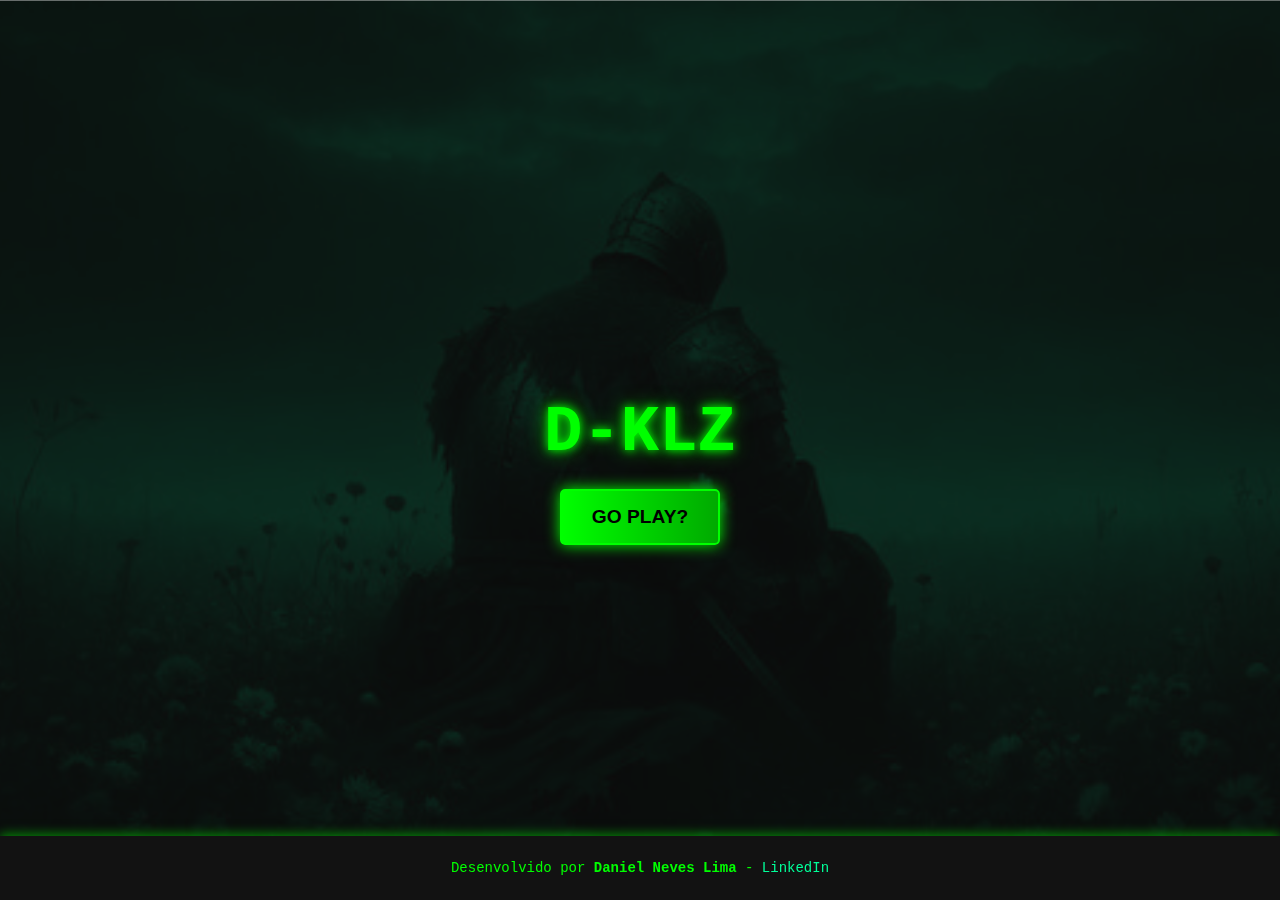
<file: index.html>
<!DOCTYPE html>
<html lang="pt-BR">

<head>
  <meta charset="UTF-8">
  <meta name="viewport" content="width=device-width, initial-scale=1.0">
  <title>D-KLZ</title>
  <link rel="icon" href="/favicon.svg" type="image/x-icon">
  <link rel="stylesheet" href="style.css">
  <style>
    body {
      background: url('/banner.svg') no-repeat center center fixed;
      background-size: cover;
    }
  </style>
</head>

<body>
  <div class="container">
    <!-- Logo -->
    <h1 class="logo">D-KLZ</h1>

    <!-- Botão -->
    <button id="startButton" class="btn">Go Play?</button>
  </div>



  <script>
    document.getElementById('startButton').addEventListener('click', function () {
      window.location.href = 'menu.html';
    });
  </script>
  <footer class="footer">
    <p>
      Desenvolvido por <strong>Daniel Neves Lima</strong> -
      <a href="https://www.linkedin.com/in/daniel-neves-asplo/" target="_blank">LinkedIn</a>
    </p>
  </footer>
</body>

</html>
</file>
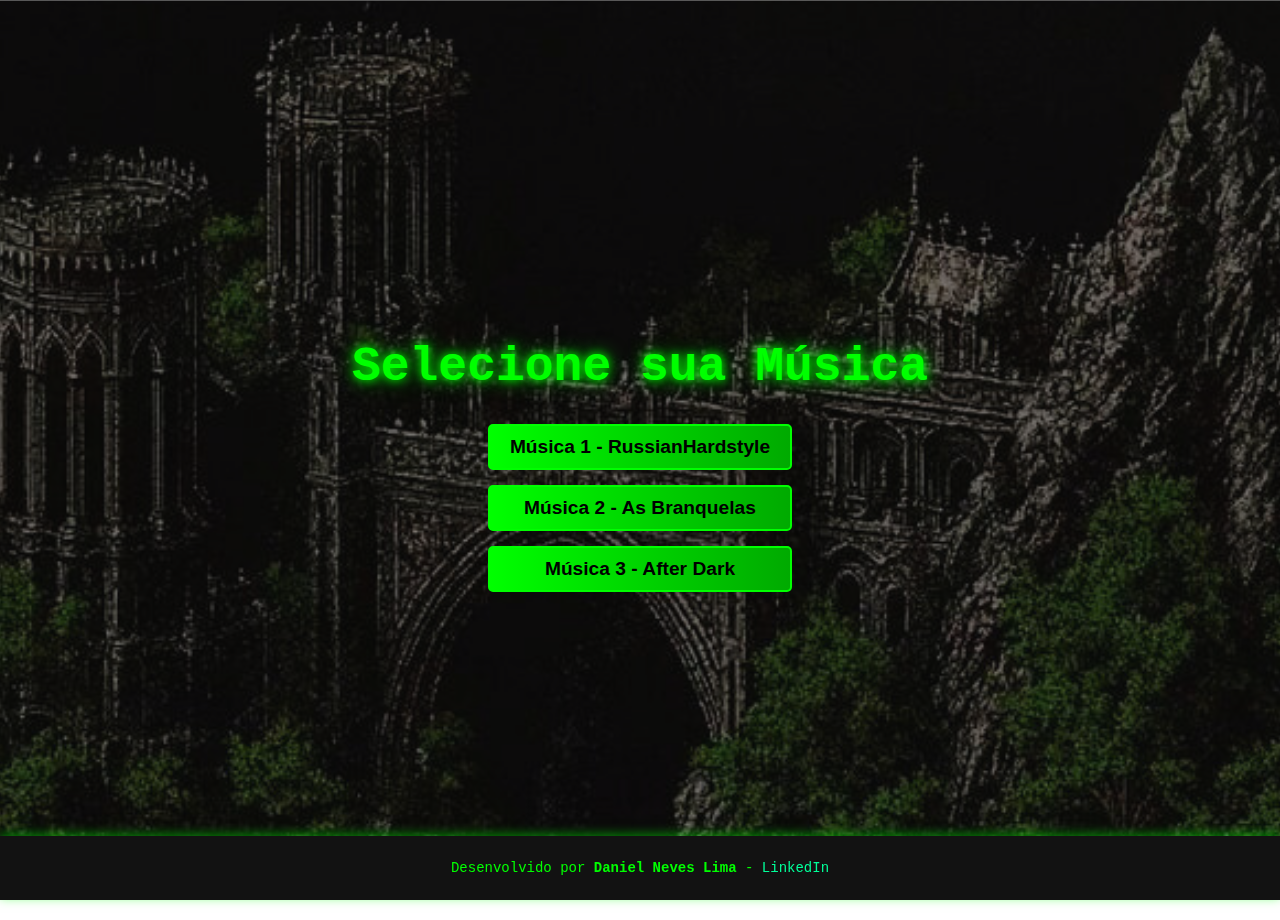
<file: game.html>
<!DOCTYPE html>
<html lang="pt-BR">

<head>
  <meta charset="UTF-8">
  <meta name="viewport" content="width=device-width, initial-scale=1.0">
  <title>D-KLZ - Jogo</title>
  <link rel="icon" href="/favicon.svg" type="image/x-icon">

  <link rel="stylesheet" href="style.css">
</head>

<body class="game-page">
  <!-- Contador antes do jogo -->
  <div id="countdown" class="countdown">3</div>

  <div class="game-container">
    <div class="play-area">
      <!-- Pontuação -->
      <div class="game-info">
        <div id="score">Score: 0</div>
        <div id="fail-score">Fails: 0</div>
      </div>

      <!-- Linhas de separação estilo Guitar Hero -->
      <div class="track-lines">
        <div class="track-line"></div>
        <div class="track-line"></div>
        <div class="track-line"></div>
        <div class="track-line"></div>
      </div>

      <!-- Área de jogo -->
      <div class="hit-bar">
        <div class="lane" id="lane-a">
          <span class="lane-label">A</span>
        </div>
        <div class="lane" id="lane-s">
          <span class="lane-label">S</span>
        </div>
        <div class="lane" id="lane-d">
          <span class="lane-label">D</span>
        </div>
        <div class="lane" id="lane-f">
          <span class="lane-label">F</span>
        </div>
      </div>
    </div>
  </div>

  <!-- Player de áudio escondido -->
  <audio id="gameMusic"></audio>

  <script src="game.js"></script>

</body>

</html>
</file>
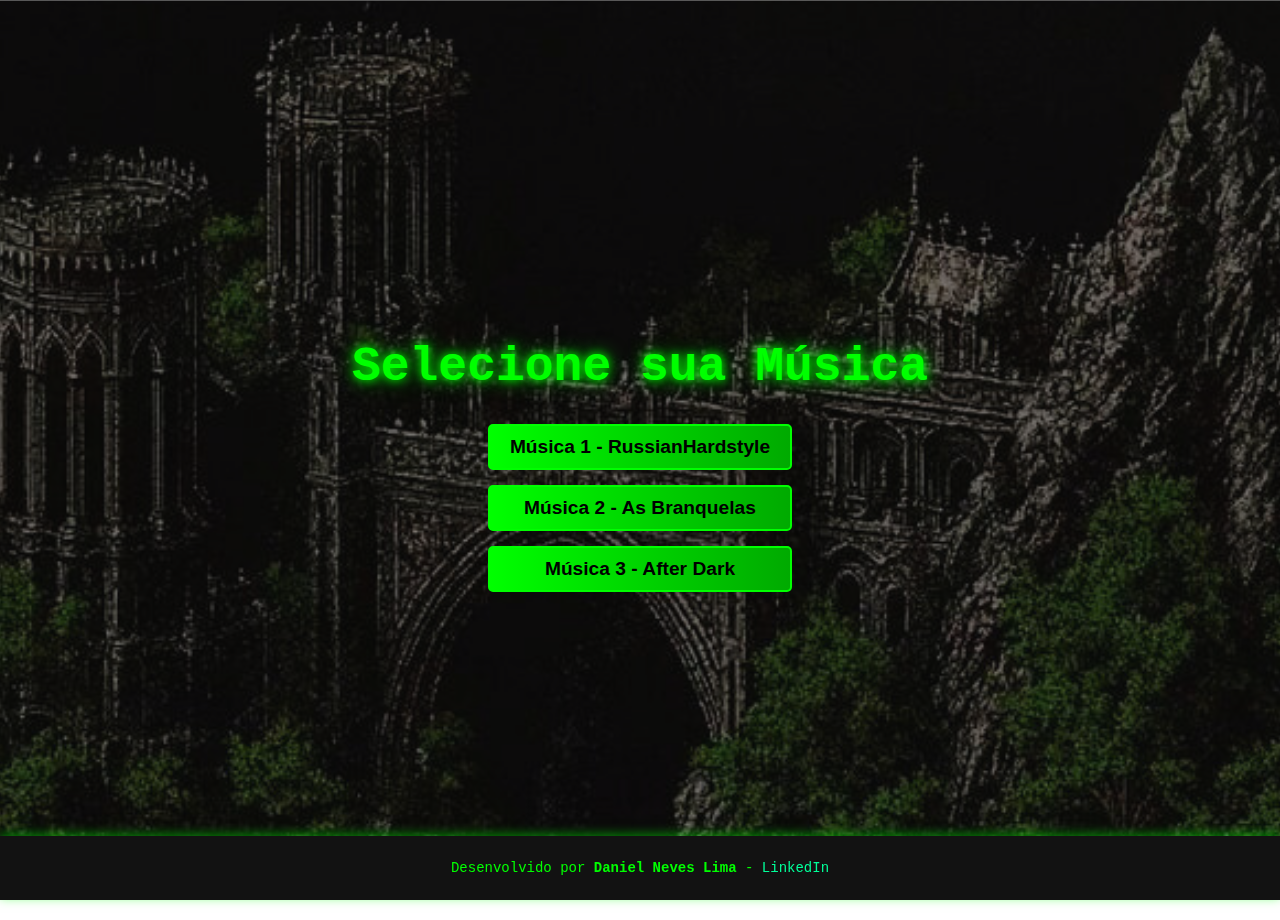
<file: menu.html>
<!DOCTYPE html>
<html lang="pt-BR">

<head>
  <meta charset="UTF-8">
  <meta name="viewport" content="width=device-width, initial-scale=1.0">
  <title>D-KLZ - Menu</title>
  <link rel="icon" href="/favicon.svg" type="image/x-icon">

  <link rel="stylesheet" href="style.css">
  <style>
    body {
      background: url('/bannermenu.svg') no-repeat center center fixed;
      background-size: cover;
    }
  </style>
</head>

<body>
  <div class="menu-container">
    <!-- Título -->
    <h1 class="menu-title">Selecione sua Música</h1>

    <!-- Lista de músicas -->
    <div class="music-list">
      <button class="music-btn" data-music="1">Música 1 - RussianHardstyle</button>
      <button class="music-btn" data-music="2">Música 2 - As Branquelas
      </button>
      <button class="music-btn" data-music="3">Música 3 - After Dark</button>
    </div>
  </div>

  <script src="menu.js"></script>
  <footer class="footer">
    <p>
      Desenvolvido por <strong>Daniel Neves Lima</strong> -
      <a href="https://www.linkedin.com/in/daniel-neves-asplo/" target="_blank">LinkedIn</a>
    </p>
  </footer>

</body>

</html>
</file>
<file: style.css>
/* Geral */
body {
  margin: 0;
  padding: 0;
  font-family: "Courier New", Courier, monospace;
  background-color: #000; /* Fundo preto */
  color: #0f0; /* Texto verde hacker */
  display: flex;
  justify-content: center;
  align-items: center;
  height: 100vh;
  overflow: hidden;
}

/* Container central */
.container {
  text-align: center;
  z-index: 2;
}

/* Logo */
.logo {
  font-size: 4rem;
  font-weight: bold;
  color: rgb(0, 255, 0); /* Verde neon */
  text-transform: uppercase;
  margin-bottom: 20px;
  text-shadow: 0 0 10px #0f0, 0 0 20px #0a0; /* Efeito de brilho hacker */
}

/* Botão inicial */
.btn {
  padding: 15px 30px;
  font-size: 1.2rem;
  font-weight: bold;
  color: #000;
  background: linear-gradient(90deg, #0f0, #0a0); /* Tons de verde hacker */
  border: 2px solid #0f0;
  cursor: pointer;
  text-transform: uppercase;
  border-radius: 5px;
  box-shadow: 0 0 15px #0f0;
  transition: all 0.3s ease-in-out;
}

.btn:hover {
  background: linear-gradient(90deg, #0a0, #0f0);
  color: #fff;
  transform: scale(1.1);
}

/* Menu */
.menu-container {
  display: flex;
  flex-direction: column;
  justify-content: center;
  align-items: center;
  height: 100vh;
  text-align: center;
  padding: 20px;
}

.menu-title {
  font-size: 3rem;
  color: #0f0;
  text-shadow: 0 0 10px #0f0, 0 0 20px #0a0;
  margin-bottom: 30px;
}

.music-list {
  display: flex;
  flex-direction: column;
  gap: 15px;
}

.music-btn {
  font-size: 1.2rem;
  font-weight: bold;
  color: #000;
  background: linear-gradient(90deg, #0f0, #0a0);
  border: 2px solid #0f0;
  padding: 10px 20px;
  border-radius: 5px;
  cursor: pointer;
  transition: transform 0.3s, background 0.3s, box-shadow 0.3s;
}

.music-btn:hover {
  background: linear-gradient(90deg, #0a0, #0f0);
  transform: scale(1.1);
  color: #fff;
  box-shadow: 0 0 15px #0f0;
}

.play-area {
  width: 60%;
  height: 80%;
  border: 4px solid rgb(7, 61, 0);
  position: relative;
  display: flex;
  flex-direction: column;
  justify-content: flex-end;
}

.hit-bar {
  width: 100%;
  height: 80px;
  background-color: #b30000;
  display: flex;
  justify-content: space-between;
  align-items: center;
  position: absolute;
  bottom: 4px;
  border-top: 4px solid #0f0;
}

/* Lanes */
.lane {
  flex: 1;
  height: 100%;
  display: flex;
  justify-content: center;
  align-items: center;
  border-left: 2px solid #0f0;
}

.lane:last-child {
  border-right: 2px solid #0f0;
}

/* Texto dentro das lanes */
.lane-label {
  position: absolute;
  bottom: 5px;
  font-size: 1.5rem;
  color: #0f0;
}

/* Efeito ao pressionar teclas */
.lane.active {
  background-color: #0f0;
  animation: grow 0.1s forwards;
}

@keyframes grow {
  0% {
    transform: scale(1);
  }
  100% {
    transform: scale(1.1);
  }
}

.note.missed {
  background-color: #f00; /* Nota perdida */
}

/* Responsividade */
@media (max-width: 768px) {
  .menu-title {
    font-size: 2rem;
    margin-bottom: 20px;
  }

  .music-btn {
    font-size: 1rem;
    padding: 8px 16px;
  }

  .play-area {
    width: 80%;
  }

  .lane-label {
    font-size: 1.2rem;
  }
}

@media (max-width: 480px) {
  .menu-title {
    font-size: 1.5rem;
  }

  .music-btn {
    font-size: 0.9rem;
    padding: 6px 12px;
  }

  .play-area {
    width: 90%;
  }

  .lane-label {
    font-size: 1rem;
  }
}
.lane.missed {
  border-bottom: 7px solid red;
}
.lane.success {
  border-bottom: 4px solid #0f9; /* Verde mais claro para sucesso */
}
.popup {
  position: fixed;
  top: 50%;
  left: 50%;
  transform: translate(-50%, -50%);
  background-color: #000;
  color: #0f0;
  border: 4px solid #0f0;
  padding: 20px;
  text-align: center;
  box-shadow: 0 0 15px #0f0;
  z-index: 1000;
  font-family: "Courier New", Courier, monospace;
}

.popup h1 {
  font-size: 2rem;
  margin-bottom: 10px;
}

.popup p {
  font-size: 1.5rem;
  margin-bottom: 20px;
}

.popup button {
  font-size: 1.2rem;
  background-color: #0f0;
  color: #000;
  border: none;
  padding: 10px 20px;
  cursor: pointer;
  text-transform: uppercase;
}

.popup button:hover {
  background-color: #0a0;
}
.lane.missed {
  border-bottom: 7px solid red !important; /* Força a prioridade */
  animation: none; /* Evita conflitos com outras animações */
}

.lane.success {
  border-bottom: 7px solid rgb(0, 255, 242) !important; /* Verde mais claro */
  animation: none; /* Evita conflitos */
}

.lane {
  transition: border-bottom 0.1s ease-in-out; /* Suaviza a transição */
}

.popup {
  position: fixed;
  top: 50%;
  left: 50%;
  transform: translate(-50%, -50%);
  background-color: #000;
  color: rgb(255, 187, 0);
  border: 4px solid #0f0;
  padding: 20px;
  text-align: center;
  box-shadow: 0 0 15px #0f0;
  z-index: 1000;
  font-family: "Courier New", Courier, monospace;
}

.popup button:hover {
  background-color: #0a0;
}
/* Estilo para o container do placar e falhas */
.game-info {
  display: flex;
  justify-content: space-between;
  width: 95%; /* Ajuste para dar mais espaço lateral */
  padding: 10px;
  position: absolute;
  top: 0;
  left: 1%; /* Move ligeiramente para a esquerda */
  font-size: 20px;
  color: #0f0; /* Verde para o score */
}

/* Estilo do contador de falhas */
#fail-score {
  color: #f00; /* Vermelho para as falhas */
  font-weight: bold;
}

/* Container do Jogo */
.game-container {
  width: 80%;
  height: 90%;
  max-width: 100vw; /* Garante que a largura não ultrapasse a tela */
  max-height: 100vh; /* Garante que a altura não ultrapasse a tela */
  display: flex;
  justify-content: center;
  align-items: center;
  flex-direction: column;
  position: relative;
  background: linear-gradient(180deg, #121212, #000);
  border: 4px solid #0f0;
  box-shadow: 0 0 15px #0f0;
  border-radius: 10px;
  overflow: hidden;
  overflow: hidden; /* Impede transbordamento */
  box-sizing: border-box; /* Garante que padding seja considerado no tamanho total */
}

/* Play Area */
.play-area {
  width: 100%;
  height: 100%;
  height: calc(100% - 50px); /* Ajusta com base na altura do hit-bar */

  position: relative;
  display: flex;
  flex-direction: column;
  justify-content: flex-end;
  overflow: hidden;
}

/* Informações de Pontuação */
.game-info {
  display: flex;
  justify-content: space-between;
  width: 100%;
  padding: 10px 20px;
  font-size: 20px;
  color: #0f0;
}

/* Fails em Vermelho */
#fail-score {
  color: #f00;
  font-weight: bold;
}

.track-line {
  width: 25%;
  height: 100%;
  border-left: 2px solid rgba(255, 255, 255, 0.1);
}

.lane {
  flex: 1;
  display: flex;
  justify-content: center;
  align-items: center;
  border-left: 2px solid #0f0;
}

.lane:last-child {
  border-right: 2px solid #0f0;
}

/* Texto nas Lanes */
.lane-label {
  font-size: 1.5rem;
  color: #0f0;
  text-shadow: 0 0 10px #0f0, 0 0 20px #0a0;
}

/* Feedback de Acertos e Erros */
.lane.active {
  background-color: #121212;
}

.lane.missed {
  border-bottom: 4px solid #f00;
}

/* Notas do Jogo */
.note {
  position: absolute;
  width: 50px;
  height: 50px;
  background: radial-gradient(circle, #0f0, #000);
  border: 2px solid #fff;
  border-radius: 50%;
  box-shadow: 0 0 15px #0f0;
}

/* Responsividade */
@media (max-width: 768px) {
  .game-container {
    width: 100%;
    height: 90%; /* Ajuste proporcional para caber na tela */
    padding: 0 10px;
    max-height: 100vh; /* Garante que não ultrapasse a altura da tela */
    overflow: hidden; /* Impede transbordamento */
    box-sizing: border-box; /* Garante que padding seja considerado no tamanho total */
  }

  .play-area {
    width: 100%;
    height: calc(100% - 70px); /* Ajusta considerando a altura do hit-bar */
  }

  .lane-label {
    font-size: 1rem; /* Diminui o tamanho do texto */
  }

  .note {
    width: 35px; /* Reduz tamanho da nota */
    height: 35px;
  }

  .hit-bar {
    height: 50px; /* Reduz a altura */
  }
}

@media (max-width: 480px) {
  .game-container {
    width: 100%;
    height: 100%;
    padding: 0 5px;
    max-height: 100vh;
    overflow: hidden; /* Impede transbordamento */
    box-sizing: border-box; /* Garante que padding seja considerado no tamanho total */
  }

  .play-area {
    width: 100%;
    height: calc(100% - 60px); /* Altura proporcional à tela menor */
  }

  .lane-label {
    font-size: 0.9rem; /* Ajusta tamanho do texto */
  }

  .note {
    width: 30px; /* Reduz ainda mais o tamanho das notas */
    height: 30px;
  }

  .hit-bar {
    height: 40px; /* Altura menor da barra de impacto */
  }
}

/* Estilo do Countdown */
.countdown {
  position: absolute;
  top: 50%;
  left: 50%;
  transform: translate(-50%, -50%);
  font-size: 48px;
  color: #0f0;
  text-shadow: 0 0 10px #0f0, 0 0 20px #0a0;
  display: block;
  z-index: 1000; /* Garantir que fique sobre tudo */
  background: rgba(0, 0, 0, 0.8); /* Fundo semi-transparente */
  padding: 20px 30px; /* Espaçamento interno */
  border-radius: 10px; /* Cantos arredondados */
  box-shadow: 0 0 15px #0f0; /* Efeito de brilho */
  animation: zoom-in 0.5s ease-in-out; /* Animação de zoom */
}

/* Animação de zoom */
@keyframes zoom-in {
  0% {
    transform: translate(-50%, -50%) scale(0);
    opacity: 0;
  }
  50% {
    transform: translate(-50%, -50%) scale(1.2);
    opacity: 1;
  }
  100% {
    transform: translate(-50%, -50%) scale(1);
  }
}

/* Informações de Pontuação */
.game-info {
  display: flex;
  justify-content: space-between;
  width: 100%;
  padding: 10px 20px;
  font-size: 20px;
  color: #0f0;
}

/* Fails em Vermelho */
#fail-score {
  color: #f00; /* Vermelho */
  font-weight: bold;
  text-align: right;
  margin-right: 50px; /* Distância da borda direita */
}

/* Trilhas Estilo Guitar Hero */
.track-lines {
  position: absolute;
  width: 100%;
  height: 100%;
  display: flex;
  justify-content: space-between;
  pointer-events: none;
}

.track-line {
  width: 25%;
  height: 100%;
  border-left: 2px solid rgba(0, 255, 0, 0.5);
}

/* Botões de Pressão */
.hit-bar {
  width: 100%;
  height: 65px;
  display: flex;
  justify-content: space-between;
  align-items: center;
  background: linear-gradient(90deg, #047521, #217200); /* Verde queimado */
  border-top: 6px solid #fefffe;
  box-shadow: 0 5px 10px rgba(6, 95, 28, 0.4);
}

.lane {
  flex: 1;
  display: flex;
  justify-content: center;
  align-items: center;
  border-left: 2px solid #0f0;
}

.lane:last-child {
  border-right: 2px solid #0f0;
}

/* Botões com efeito 3D */
.lane-label {
  font-size: 1.5rem;
  font-weight: bold;
  color: #fff;
  text-shadow: 0 0 10px #0f0, 0 0 20px #0a0;
  background: linear-gradient(145deg, #0a0, #0f0);
  border: 2px solid rgb(1, 134, 8);
  border-radius: 5px;
  padding: 5px 10px;
  box-shadow: inset 2px 2px 5px rgb(1, 187, 1),
    inset -2px -2px 5px rgb(18, 141, 18);
}

/* Responsividade */
@media (max-width: 768px) {
  .game-container {
    width: 90%;
    height: 95%;
    max-width: 100vw; /* Garante que a largura não ultrapasse a tela */
    max-height: 100vh; /* Garante que a altura não ultrapasse a tela */
    overflow: hidden; /* Impede transbordamento */
    box-sizing: border-box; /* Garante que padding seja considerado no tamanho total */
  }

  .track-line {
    border-left: 1px solid rgba(255, 255, 255, 0.1);
  }
}

@media (max-width: 480px) {
  .lane-label {
    font-size: 1rem;
  }

  .note {
    width: 40px;
    height: 40px;
  }
}
/* Estilo para Desktop */
@media (min-width: 1024px) {
  .game-container {
    width: 35%; /* Reduz largura para 50% no PC */
    height: 85%; /* Altura ajustada */
    margin: auto;
    border-radius: 10px;
  }

  .note {
    position: absolute;
    width: 50px;
    height: 50px;
    background: radial-gradient(circle, #0f0, #017a07);
    border: 1px solid #e4ebe5;
    border-radius: 60%;
    box-shadow: 0 0 15px rgba(2, 212, 2, 0.726);
  }

  .hit-bar {
    height: 50px; /* Reduz altura da barra no PC */
  }

  .lane {
    border-left: 1px solid rgba(0, 255, 0, 0.5); /* Reduz espessura */
  }

  .lane:last-child {
    border-right: 1px solid rgba(0, 255, 0, 0.5);
  }
  .popup h1 {
    font-size: 1.3rem; /* Reduz título */
  }

  .popup p {
    font-size: 1.3rem; /* Reduz subtítulo */
  }

  .popup button {
    font-size: 1rem; /* Botão menor */
    padding: 10px 16px; /* Ajusta o tamanho do botão */
  }
}
.footer {
  position: fixed;
  bottom: 0;
  width: 100%;
  background-color: #121212; /* Cor do fundo da barra */
  color: #0f0; /* Verde neon */
  text-align: center;
  padding: 10px 0;
  font-size: 14px;
  box-shadow: 0 -2px 10px rgba(0, 255, 0, 0.5);
  z-index: 1000; /* Garante que fique acima de outros elementos */
}

.footer a {
  color: #0f9; /* Verde mais claro para o link */
  text-decoration: none;
}

.footer a:hover {
  text-decoration: underline;
  color: #00ff00; /* Efeito ao passar o mouse */
}
body.game-page {
  margin: 0;
  padding: 0;
  font-family: "Courier New", Courier, monospace;
  background: url("/fundooficialgame.svg") no-repeat center center fixed; /* Adiciona o fundo */
  background-size: cover; /* Ajusta a imagem para cobrir toda a tela */
  color: #0f0; /* Texto verde hacker */
  display: flex;
  justify-content: center;
  align-items: center;
  height: 100vh;
  overflow: hidden;
}
</file>
